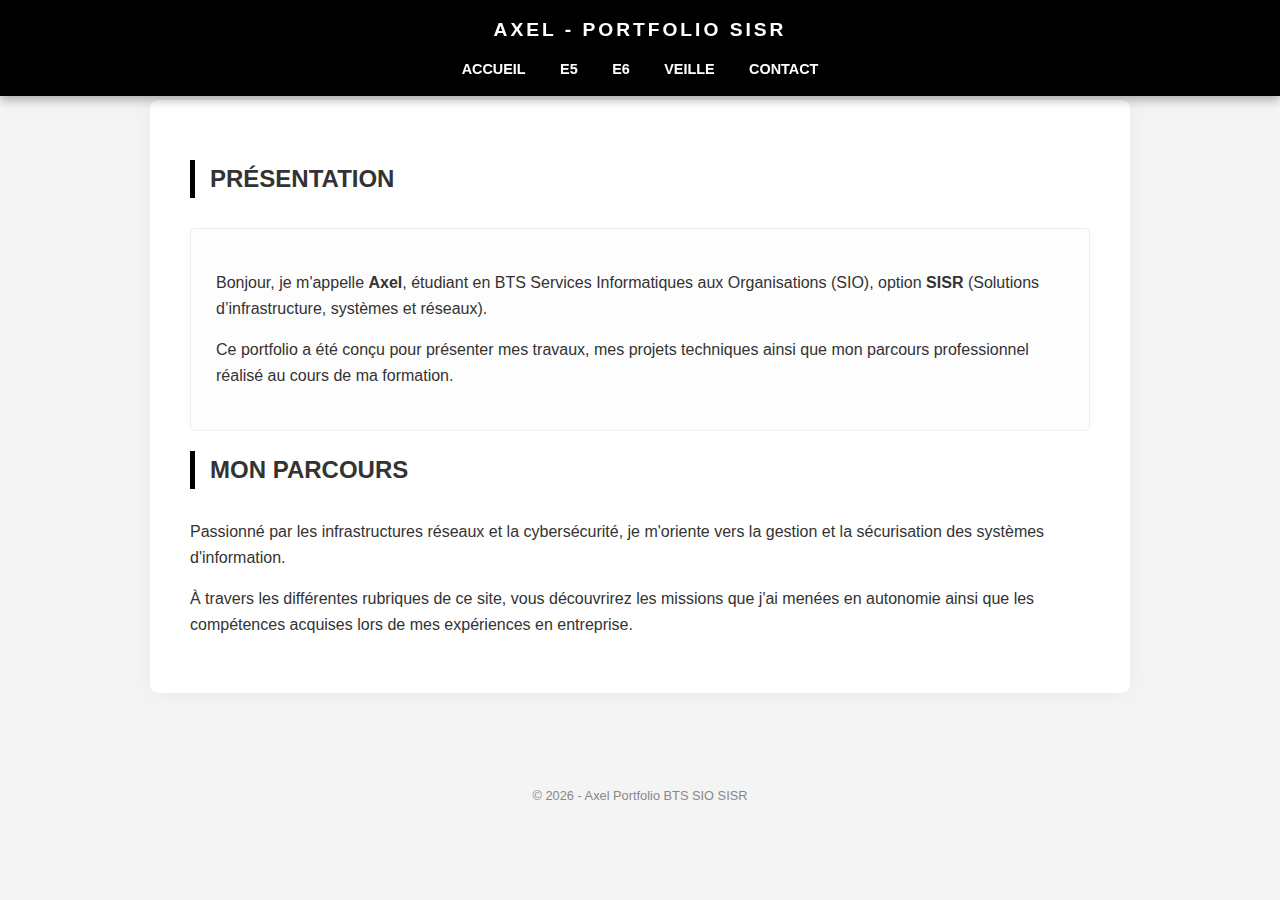
<file: index.html>
<!DOCTYPE html>
<html lang="fr">
<head>
    <meta charset="UTF-8">
    <meta name="viewport" content="width=device-width, initial-scale=1.0">
    <title>Portfolio | Accueil</title>
    <link rel="stylesheet" href="css/style.css">
</head>
<body>

<header>
    <h1>AXEL - PORTFOLIO SISR</h1>
    <nav>
        <a href="index.html">Accueil</a>
        <a href="e5.html">E5</a>
        <a href="e6.html">E6</a>
        <a href="veille.html">Veille</a>
        <a href="contact.html">Contact</a>
    </nav>
</header>

<main class="container">
    <section>
        <h2>Présentation</h2>
        <div class="card">
            <p>Bonjour, je m'appelle <strong>Axel</strong>, étudiant en BTS Services Informatiques aux Organisations (SIO), option <strong>SISR</strong> (Solutions d’infrastructure, systèmes et réseaux).</p>
            <p>Ce portfolio a été conçu pour présenter mes travaux, mes projets techniques ainsi que mon parcours professionnel réalisé au cours de ma formation.</p>
        </div>
    </section>

    <section>
        <h2>Mon Parcours</h2>
        <p>Passionné par les infrastructures réseaux et la cybersécurité, je m'oriente vers la gestion et la sécurisation des systèmes d'information.</p>
        <p>À travers les différentes rubriques de ce site, vous découvrirez les missions que j'ai menées en autonomie ainsi que les compétences acquises lors de mes expériences en entreprise.</p>
    </section>
</main>

<footer>
    <p>&copy; 2026 - Axel Portfolio BTS SIO SISR</p>
</footer>

</body>
</html>
</file>
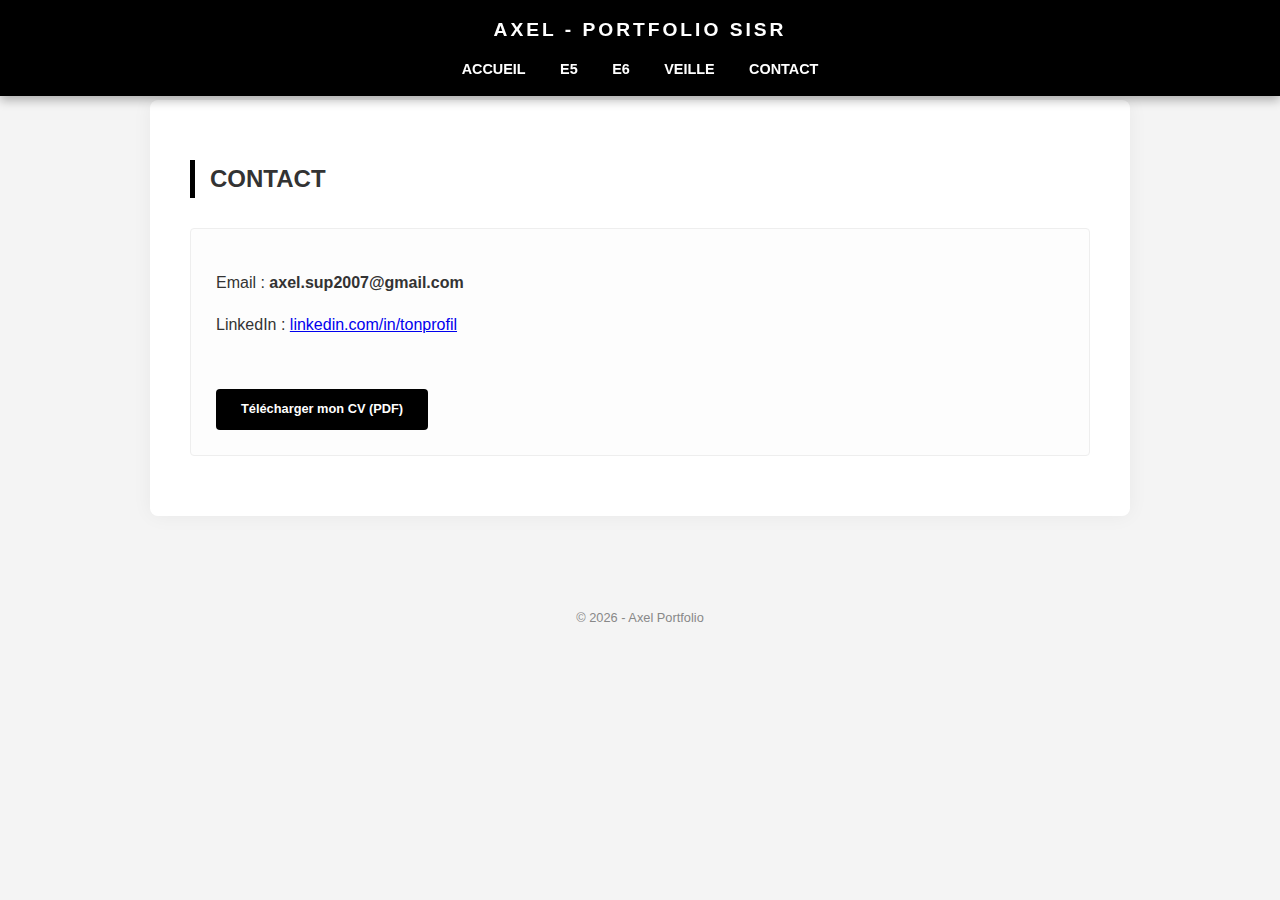
<file: contact.html>
<!DOCTYPE html>
<html lang="fr">
<head>
    <meta charset="UTF-8">
    <meta name="viewport" content="width=device-width, initial-scale=1.0">
    <title>Portfolio | Contact</title>
    <link rel="stylesheet" href="css/style.css">
</head>
<body>

<header>
    <h1>AXEL - PORTFOLIO SISR</h1>
    <nav>
        <a href="index.html">Accueil</a>
        <a href="e5.html">E5</a>
        <a href="e6.html">E6</a>
        <a href="veille.html">Veille</a>
        <a href="contact.html">Contact</a>
    </nav>
</header>

<main class="container">
    <section>
        <h2>Contact</h2>
        <div class="card">
            <p>Email : <strong>axel.sup2007@gmail.com</strong></p>
            <p>LinkedIn : <a href="#">linkedin.com/in/tonprofil</a></p>
            <br>
            <a href="docs/cv.pdf" class="btn">Télécharger mon CV (PDF)</a>
        </div>
    </section>
</main>

<footer><p>&copy; 2026 - Axel Portfolio</p></footer>
</body>
</html>
</file>
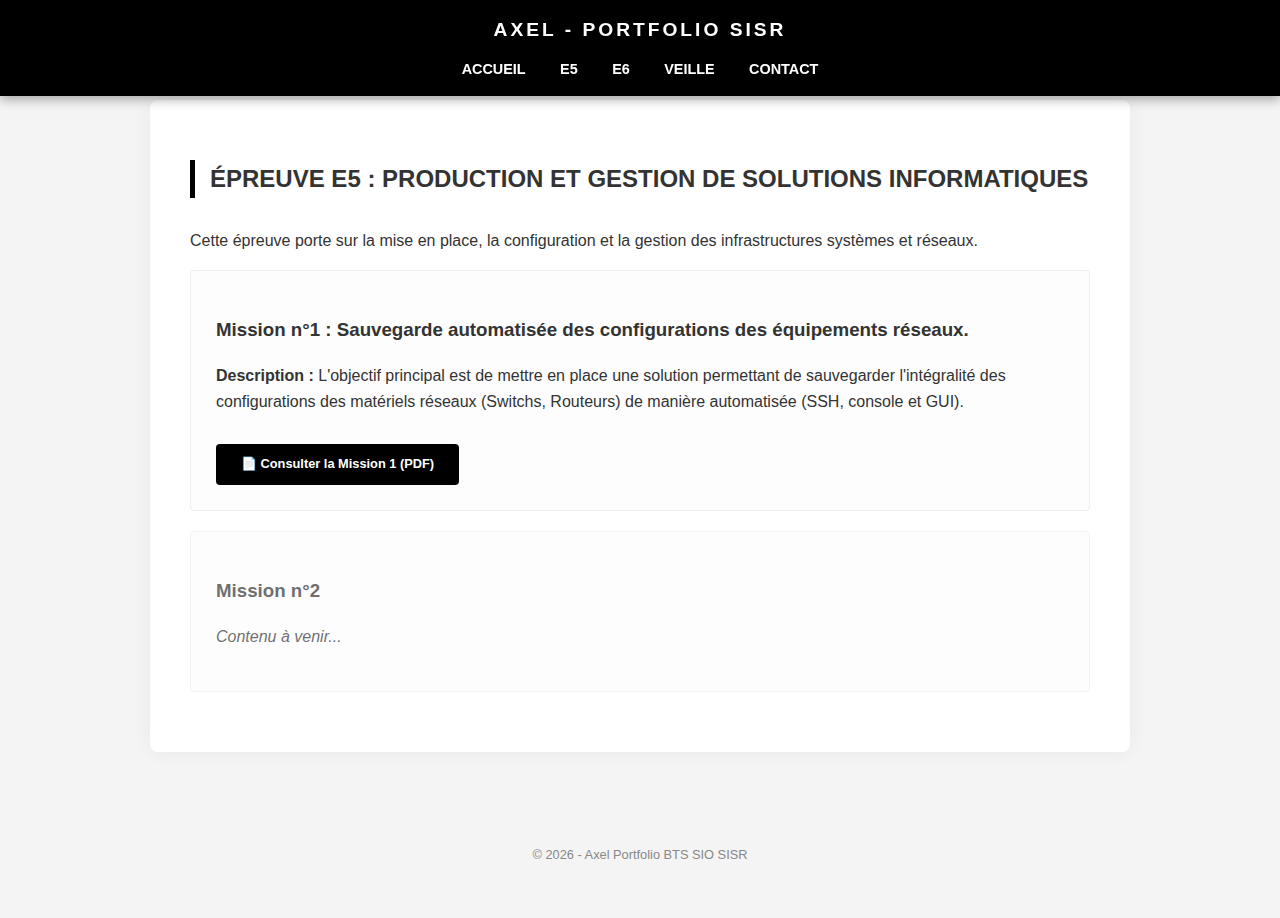
<file: e5.html>
<!DOCTYPE html>
<html lang="fr">
<head>
    <meta charset="UTF-8">
    <meta name="viewport" content="width=device-width, initial-scale=1.0">
    <title>Portfolio | Épreuve E5</title>
    <link rel="stylesheet" href="css/style.css">
</head>
<body>

<header>
    <h1>AXEL - PORTFOLIO SISR</h1>
    <nav>
        <a href="index.html">Accueil</a>
        <a href="e5.html">E5</a>
        <a href="e6.html">E6</a>
        <a href="veille.html">Veille</a>
        <a href="contact.html">Contact</a>
    </nav>
</header>

<main class="container">
    <section>
        <h2>Épreuve E5 : Production et gestion de solutions informatiques</h2>
        <p>Cette épreuve porte sur la mise en place, la configuration et la gestion des infrastructures systèmes et réseaux.</p>
        
        <div class="card">
            <h3>Mission n°1 : Sauvegarde automatisée des configurations des équipements réseaux.</h3>
            <p><strong>Description :</strong> L'objectif principal est de mettre en place une solution permettant de sauvegarder l'intégralité des configurations des matériels réseaux (Switchs, Routeurs) de manière automatisée (SSH, console et GUI).</p>
            
            <div style="margin-top: 20px;">
                <a href="docs/mission-1.pdf" class="btn" target="_blank">
                    📄 Consulter la Mission 1 (PDF)
                </a>
            </div>
        </div>

        <div class="card" style="opacity: 0.7;">
            <h3>Mission n°2</h3>
            <p><em>Contenu à venir...</em></p>
        </div>
    </section>
</main>

<footer>
    <p>&copy; 2026 - Axel Portfolio BTS SIO SISR</p>
</footer>

</body>
</html>
</file>
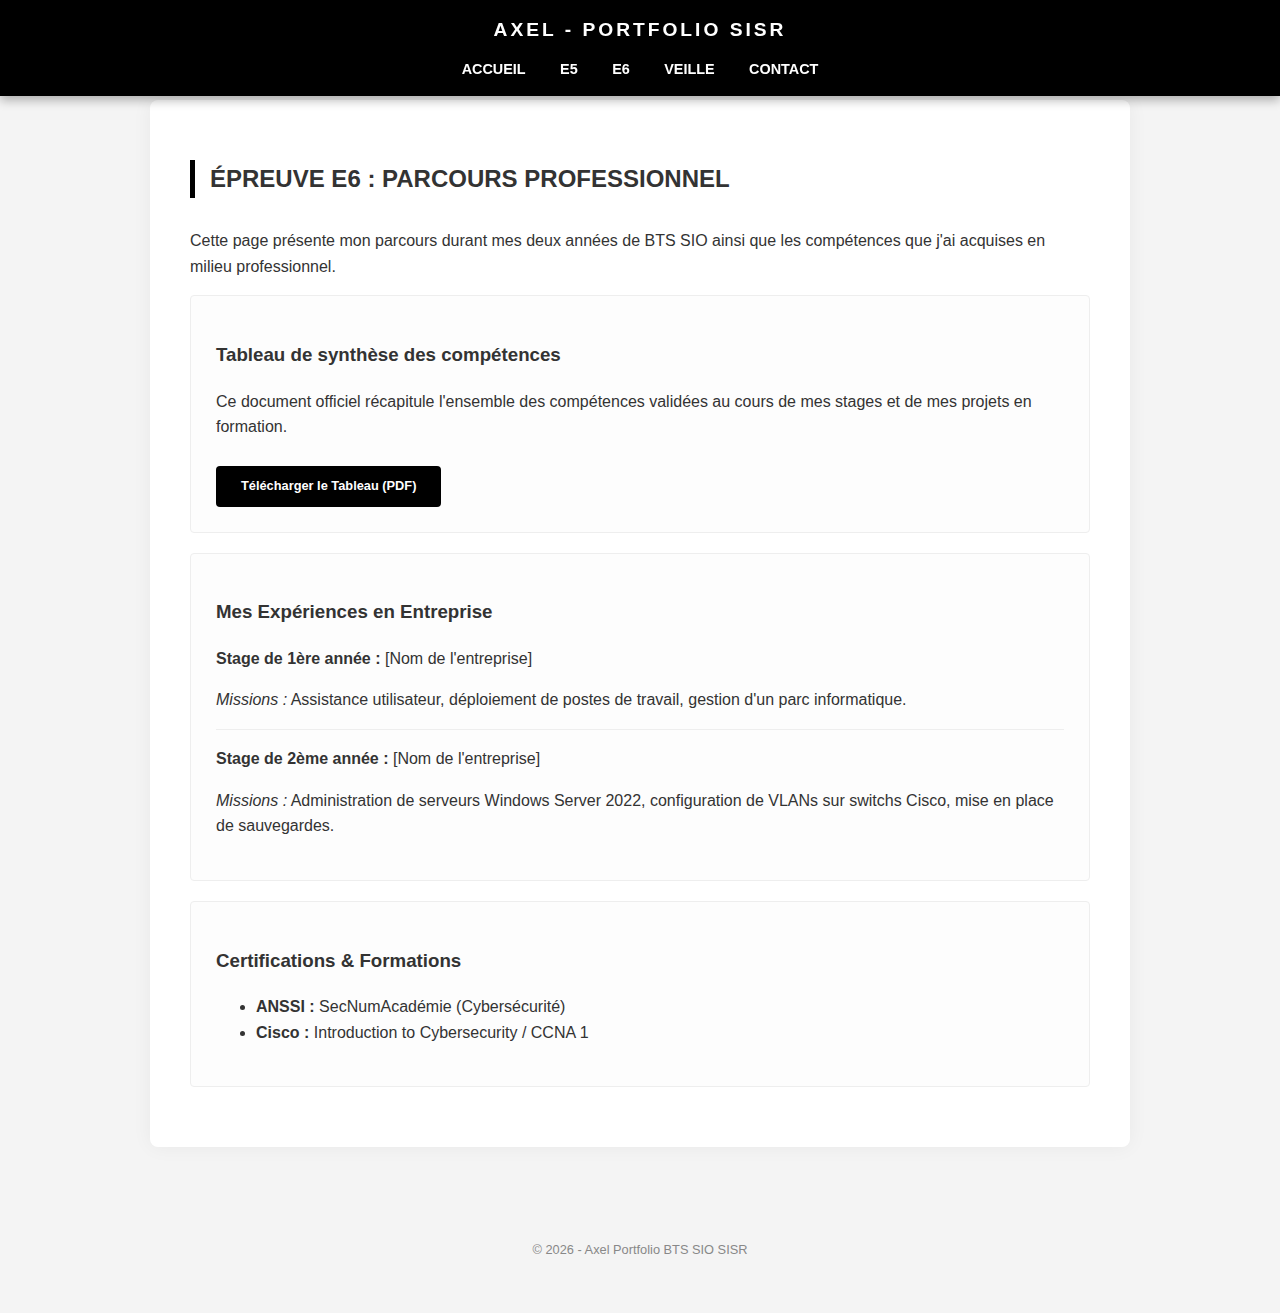
<file: e6.html>
<!DOCTYPE html>
<html lang="fr">
<head>
    <meta charset="UTF-8">
    <meta name="viewport" content="width=device-width, initial-scale=1.0">
    <title>Portfolio | Épreuve E6</title>
    <link rel="stylesheet" href="css/style.css">
</head>
<body>

<header>
    <h1>AXEL - PORTFOLIO SISR</h1>
    <nav>
        <a href="index.html">Accueil</a>
        <a href="e5.html">E5</a>
        <a href="e6.html">E6</a>
        <a href="veille.html">Veille</a>
        <a href="contact.html">Contact</a>
    </nav>
</header>

<main class="container">
    <section>
        <h2>Épreuve E6 : Parcours Professionnel</h2>
        <p>Cette page présente mon parcours durant mes deux années de BTS SIO ainsi que les compétences que j'ai acquises en milieu professionnel.</p>
        
        <div class="card">
            <h3>Tableau de synthèse des compétences</h3>
            <p>Ce document officiel récapitule l'ensemble des compétences validées au cours de mes stages et de mes projets en formation.</p>
            <a href="docs/tableau-synthese.pdf" class="btn" target="_blank">Télécharger le Tableau (PDF)</a>
        </div>

        <div class="card">
            <h3>Mes Expériences en Entreprise</h3>
            <p><strong>Stage de 1ère année :</strong> [Nom de l'entreprise]</p>
            <p><em>Missions :</em> Assistance utilisateur, déploiement de postes de travail, gestion d'un parc informatique.</p>
            <hr style="border: 0; border-top: 1px solid #eee; margin: 15px 0;">
            <p><strong>Stage de 2ème année :</strong> [Nom de l'entreprise]</p>
            <p><em>Missions :</em> Administration de serveurs Windows Server 2022, configuration de VLANs sur switchs Cisco, mise en place de sauvegardes.</p>
        </div>

        <div class="card">
            <h3>Certifications & Formations</h3>
            <ul>
                <li><strong>ANSSI :</strong> SecNumAcadémie (Cybersécurité)</li>
                <li><strong>Cisco :</strong> Introduction to Cybersecurity / CCNA 1</li>
            </ul>
        </div>
    </section>
</main>

<footer>
    <p>&copy; 2026 - Axel Portfolio BTS SIO SISR</p>
</footer>

</body>
</html>
</file>
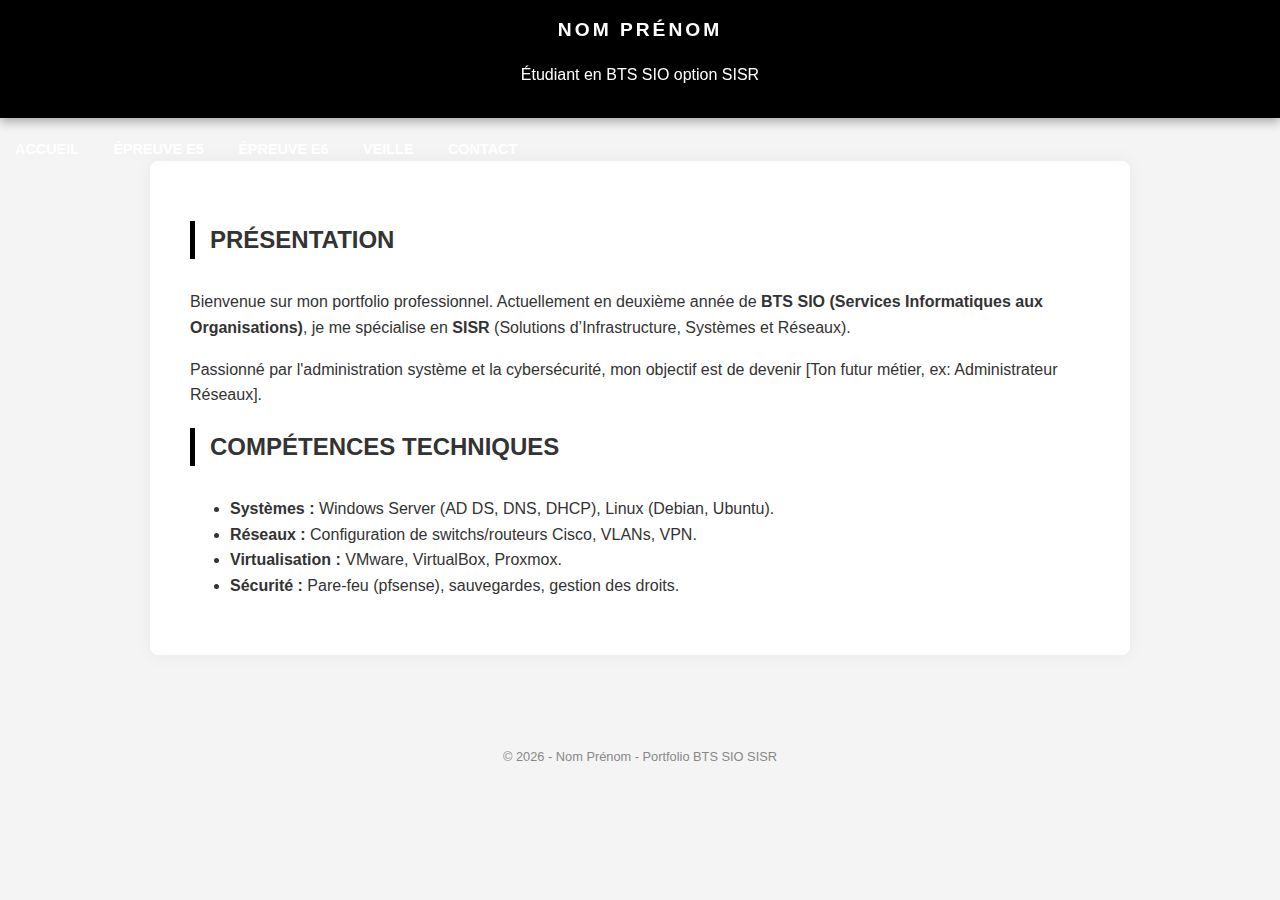
<file: index.html.html>
!accueil.html
<!DOCTYPE html>
<html lang="en">
<head>
    <meta charset="UTF-8">
    <meta name="viewport" content="width=device-width, initial-scale=1.0">
    <title>Portfolio BTS SIO SISR | Accueil</title>
    <link rel="stylesheet" href="css/style.css">
</head>
<body>

<header>
    <h1>NOM PRÉNOM</h1>
    <p>Étudiant en BTS SIO option SISR</p>
</header>

<nav>
    <a href="index.html">Accueil</a>
    <a href="e5.html">Épreuve E5</a>
    <a href="e6.html">Épreuve E6</a>
    <a href="veille.html">Veille</a>
    <a href="contact.html">Contact</a>
</nav>

<main class="container">
    <section>
        <h2>Présentation</h2>
        <p>Bienvenue sur mon portfolio professionnel. Actuellement en deuxième année de <strong>BTS SIO (Services Informatiques aux Organisations)</strong>, je me spécialise en <strong>SISR</strong> (Solutions d’Infrastructure, Systèmes et Réseaux).</p>
        <p>Passionné par l'administration système et la cybersécurité, mon objectif est de devenir [Ton futur métier, ex: Administrateur Réseaux].</p>
    </section>

    <section>
        <h2>Compétences Techniques</h2>
        <ul>
            <li><strong>Systèmes :</strong> Windows Server (AD DS, DNS, DHCP), Linux (Debian, Ubuntu).</li>
            <li><strong>Réseaux :</strong> Configuration de switchs/routeurs Cisco, VLANs, VPN.</li>
            <li><strong>Virtualisation :</strong> VMware, VirtualBox, Proxmox.</li>
            <li><strong>Sécurité :</strong> Pare-feu (pfsense), sauvegardes, gestion des droits.</li>
        </ul>
    </section>
</main>

<footer>
    <p>&copy; 2026 - Nom Prénom - Portfolio BTS SIO SISR</p>
</footer>

</body>
</html>
</file>
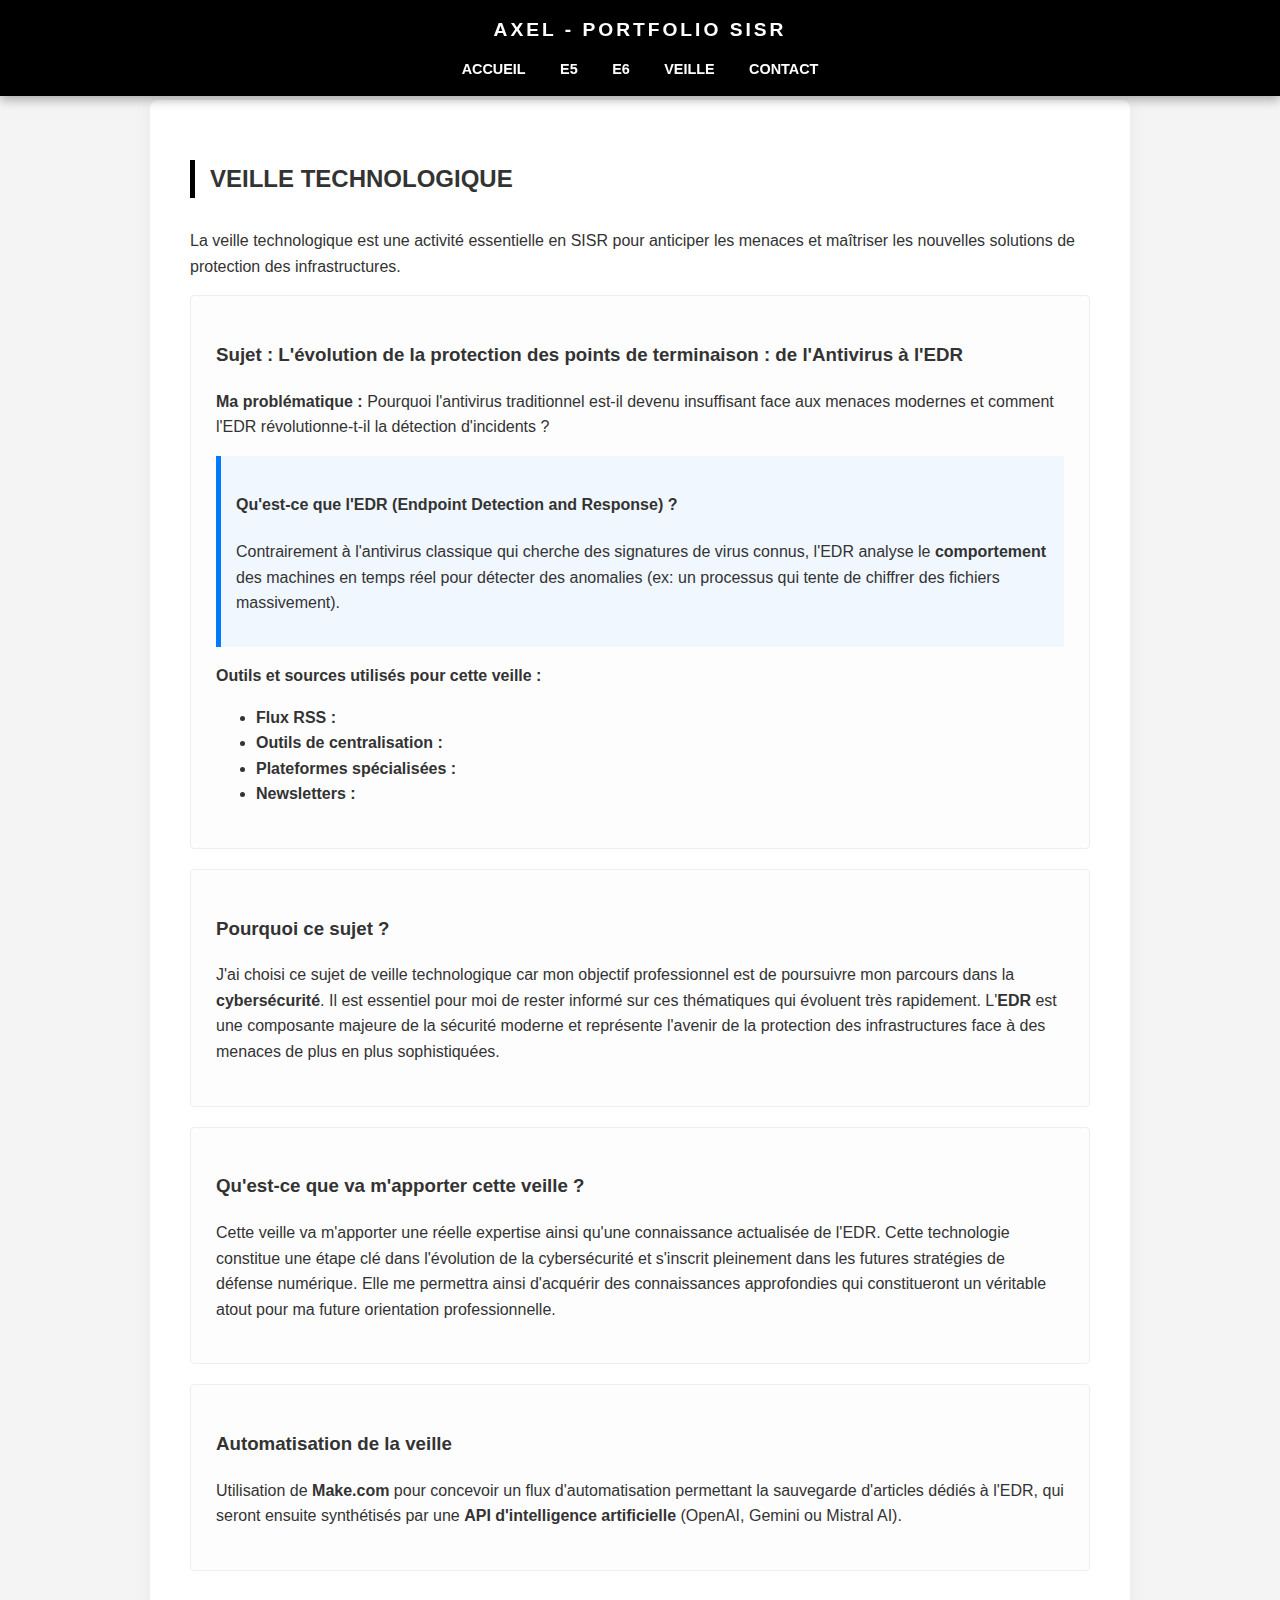
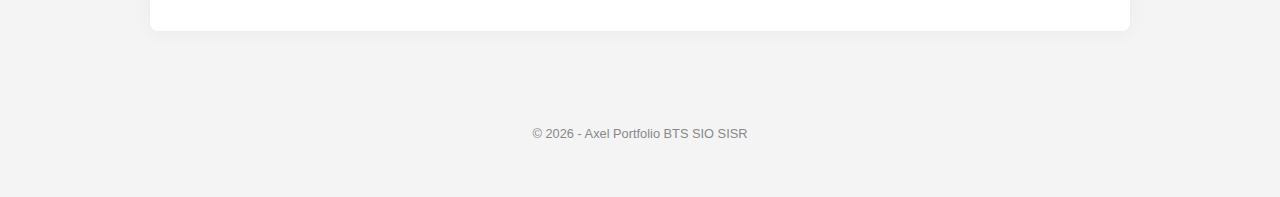
<file: veille.html>
<!DOCTYPE html>
<html lang="fr">
<head>
    <meta charset="UTF-8">
    <meta name="viewport" content="width=device-width, initial-scale=1.0">
    <title>Portfolio | Veille Technologique</title>
    <link rel="stylesheet" href="css/style.css">
</head>
<body>

<header>
    <h1>AXEL - PORTFOLIO SISR</h1>
    <nav>
        <a href="index.html">Accueil</a>
        <a href="e5.html">E5</a>
        <a href="e6.html">E6</a>
        <a href="veille.html">Veille</a>
        <a href="contact.html">Contact</a>
    </nav>
</header>

<main class="container">
    <section>
        <h2>Veille Technologique</h2>
        <p>La veille technologique est une activité essentielle en SISR pour anticiper les menaces et maîtriser les nouvelles solutions de protection des infrastructures.</p>

        <div class="card">
            <h3>Sujet : L'évolution de la protection des points de terminaison : de l'Antivirus à l'EDR</h3>
            <p><strong>Ma problématique :</strong> Pourquoi l'antivirus traditionnel est-il devenu insuffisant face aux menaces modernes et comment l'EDR révolutionne-t-il la détection d'incidents ?</p>
            
            <div style="background: #f0f7ff; border-left: 5px solid #007bff; padding: 15px; margin: 15px 0;">
                <h4>Qu'est-ce que l'EDR (Endpoint Detection and Response) ?</h4>
                <p>Contrairement à l'antivirus classique qui cherche des signatures de virus connus, l'EDR analyse le <strong>comportement</strong> des machines en temps réel pour détecter des anomalies (ex: un processus qui tente de chiffrer des fichiers massivement).</p>
            </div>

            <p><strong>Outils et sources utilisés pour cette veille :</strong></p>
            <ul>
                <li><strong>Flux RSS :</strong> </li>
                <li><strong>Outils de centralisation :</strong> </li>
                <li><strong>Plateformes spécialisées :</strong> </li>
                <li><strong>Newsletters :</strong> </li>
            </ul>
        </div>
        
        <div class="card">
            <h3>Pourquoi ce sujet ?</h3>
            <p>J'ai choisi ce sujet de veille technologique car mon objectif professionnel est de poursuivre mon parcours dans la <strong>cybersécurité</strong>. Il est essentiel pour moi de rester informé sur ces thématiques qui évoluent très rapidement. L'<strong>EDR</strong> est une composante majeure de la sécurité moderne et représente l'avenir de la protection des infrastructures face à des menaces de plus en plus sophistiquées.</p>
        </div>

        <div class="card">
            <h3>Qu'est-ce que va m'apporter cette veille ?</h3>
            <p>Cette veille va m'apporter une réelle expertise ainsi qu'une connaissance actualisée de l'EDR. Cette technologie constitue une étape clé dans l'évolution de la cybersécurité et s'inscrit pleinement dans les futures stratégies de défense numérique. Elle me permettra ainsi d'acquérir des connaissances approfondies qui constitueront un véritable atout pour ma future orientation professionnelle.</p>
        </div>

        <div class="card">
            <h3>Automatisation de la veille</h3>
            <p>Utilisation de <strong>Make.com</strong> pour concevoir un flux d'automatisation permettant la sauvegarde d'articles dédiés à l'EDR, qui seront ensuite synthétisés par une <strong>API d'intelligence artificielle</strong> (OpenAI, Gemini ou Mistral AI).</p>
        </div>

    </section>
</main>

<footer>
    <p>&copy; 2026 - Axel Portfolio BTS SIO SISR</p>
</footer>

</body>
</html>
</file>
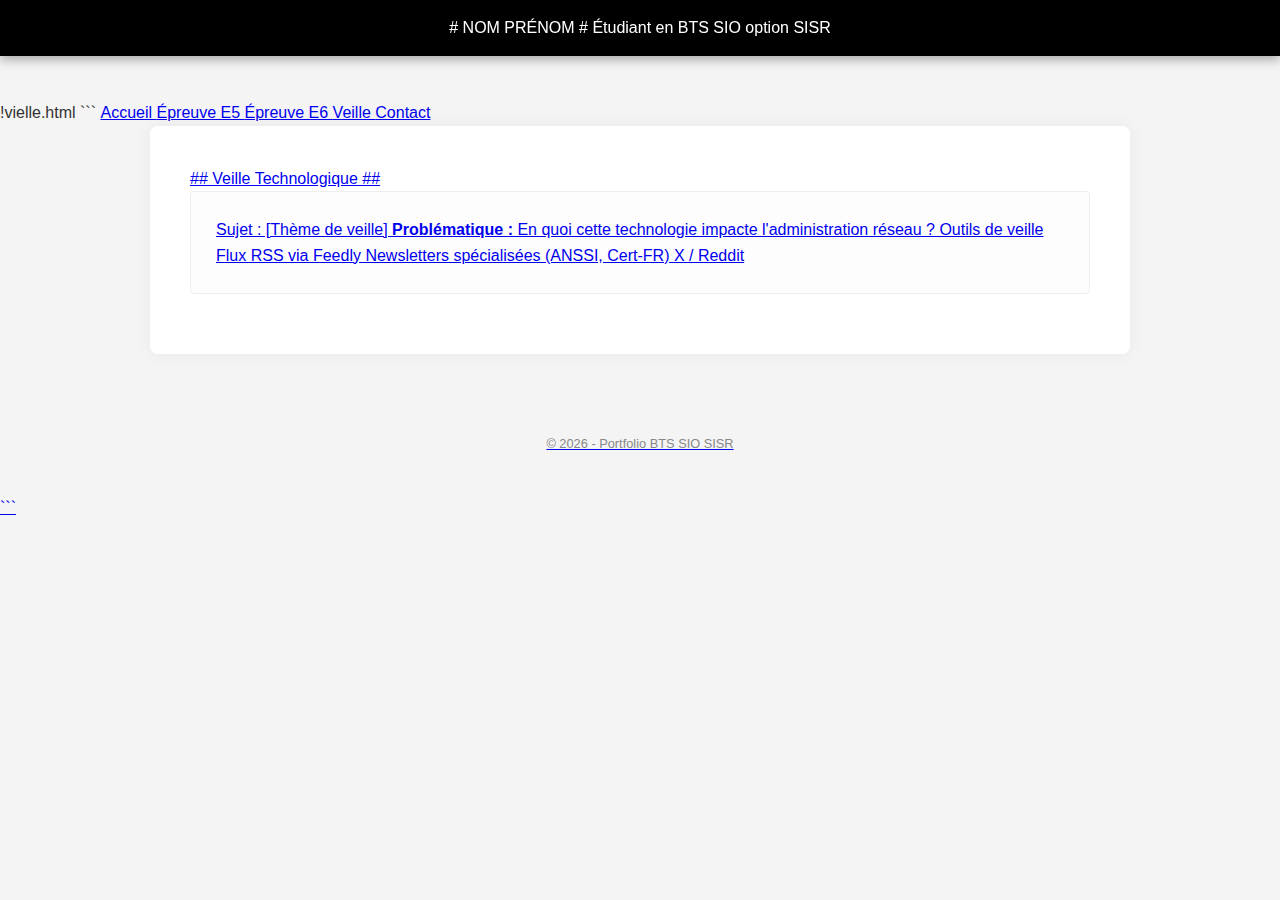
<file: vielle.html>
!vielle.html
```

<!DOCTYPE html>

<html lang="fr">

<head>

    <meta charset="UTF-8">

    <meta name="viewport" content="width=device-width, initial-scale=1.0">

    <title>Portfolio BTS SIO SISR | Veille Techno</title>

    <link rel="stylesheet" href="css/style.css">

</head>

<body>

<header>

     # NOM PRÉNOM # 

    Étudiant en BTS SIO option SISR

</header>

    <a href="index.html">Accueil

    <a href="e5.html">Épreuve E5

    <a href="e6.html">Épreuve E6

    <a href="veille.html">Veille

    <a href="contact.html">Contact

<main class="container">

    <section>

         ## Veille Technologique ## 

        <div class="card">

            Sujet : [Thème de veille]

            <strong>Problématique :</strong> En quoi cette technologie impacte l'administration réseau ?

            Outils de veille

            

                Flux RSS via Feedly

                Newsletters spécialisées (ANSSI, Cert-FR)

                X / Reddit

            

        

    </section>

</main>

<footer>&copy; 2026 - Portfolio BTS SIO SISR</footer>

</body>

</html>

```
</file>
<file: css/style.css>
/* Style Moderne SISR - Noir et Blanc Graphique */
body {
    font-family: 'Segoe UI', Arial, sans-serif;
    line-height: 1.6;
    color: #333;
    background: #f4f4f4;
    margin: 0;
    padding-top: 100px; /* Évite que la barre fixe cache le contenu */
}

/* Barre de navigation fixe en haut */
header {
    background: #000;
    color: #fff;
    position: fixed;
    top: 0;
    width: 100%;
    z-index: 1000;
    box-shadow: 0 4px 10px rgba(0,0,0,0.3);
    padding: 15px 0;
    text-align: center;
}

header h1 {
    margin: 0;
    font-size: 1.2rem;
    letter-spacing: 3px;
    text-transform: uppercase;
}

nav {
    margin-top: 10px;
}

nav a {
    color: #fff;
    text-decoration: none;
    margin: 0 15px;
    font-weight: 600;
    font-size: 0.9rem;
    text-transform: uppercase;
    transition: 0.3s;
    padding-bottom: 5px;
}

nav a:hover {
    color: #00aaff; /* Un bleu léger pour le survol */
    border-bottom: 2px solid #00aaff;
}

/* Conteneur principal */
.container {
    max-width: 900px;
    margin: 0 auto 40px auto;
    background: #fff;
    padding: 40px;
    border-radius: 8px;
    box-shadow: 0 0 20px rgba(0,0,0,0.05);
}

h2 {
    border-left: 5px solid #000;
    padding-left: 15px;
    margin-bottom: 30px;
    text-transform: uppercase;
}

/* Cartes pour les projets ou expériences */
.card {
    border: 1px solid #eee;
    background: #fdfdfd;
    padding: 25px;
    margin-bottom: 20px;
    border-radius: 4px;
    transition: transform 0.2s;
}

.card:hover {
    transform: translateY(-3px);
    box-shadow: 0 5px 15px rgba(0,0,0,0.1);
}

.btn {
    display: inline-block;
    background: #000;
    color: #fff;
    padding: 10px 25px;
    text-decoration: none;
    font-size: 0.8rem;
    font-weight: bold;
    border-radius: 4px;
    margin-top: 10px;
}

.btn:hover {
    background: #333;
}

footer {
    text-align: center;
    padding: 40px;
    color: #888;
    font-size: 0.8rem;
}
</file>
